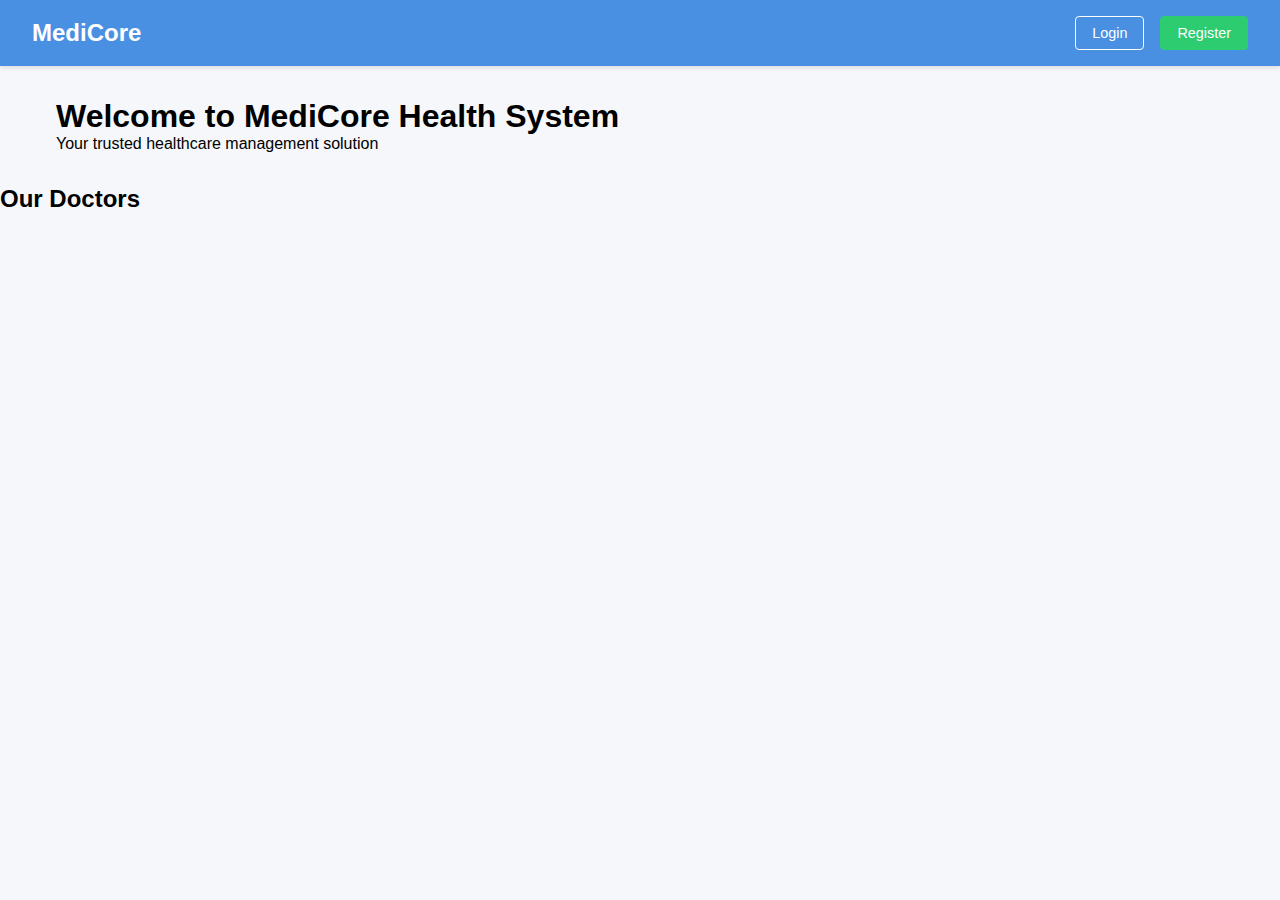
<file: index.html>
<!DOCTYPE html>
<html lang="en">
<head>
    <meta charset="UTF-8">
    <meta name="viewport" content="width=device-width, initial-scale=1.0">
    <link rel="stylesheet" href="./styles/style.css">
    <title>MediCore</title>
</head>
<body>
    <nav class="navbar">
        <div class="logo">MediCore</div>
        <div class="nav-buttons">
            <button id="loginBtn" class="btn">Login</button>
            <button id="registerBtn" class="btn primary">Register</button>
        </div>
    </nav>
    
    <div class="container">
        <h1>Welcome to MediCore Health System</h1>
        <p>Your trusted healthcare management solution</p>
    </div>
    <div class="doctors-container">
        <h2>Our Doctors</h2>
        <div id="doctorsList" class="doctor-cards"></div>
    </div>
    <div id="doctorDetails"></div>

    
    <script src="./localhost/env.js"></script>
    <script src="./scripts/index.js"></script>
    
</body>
</html>
</file>
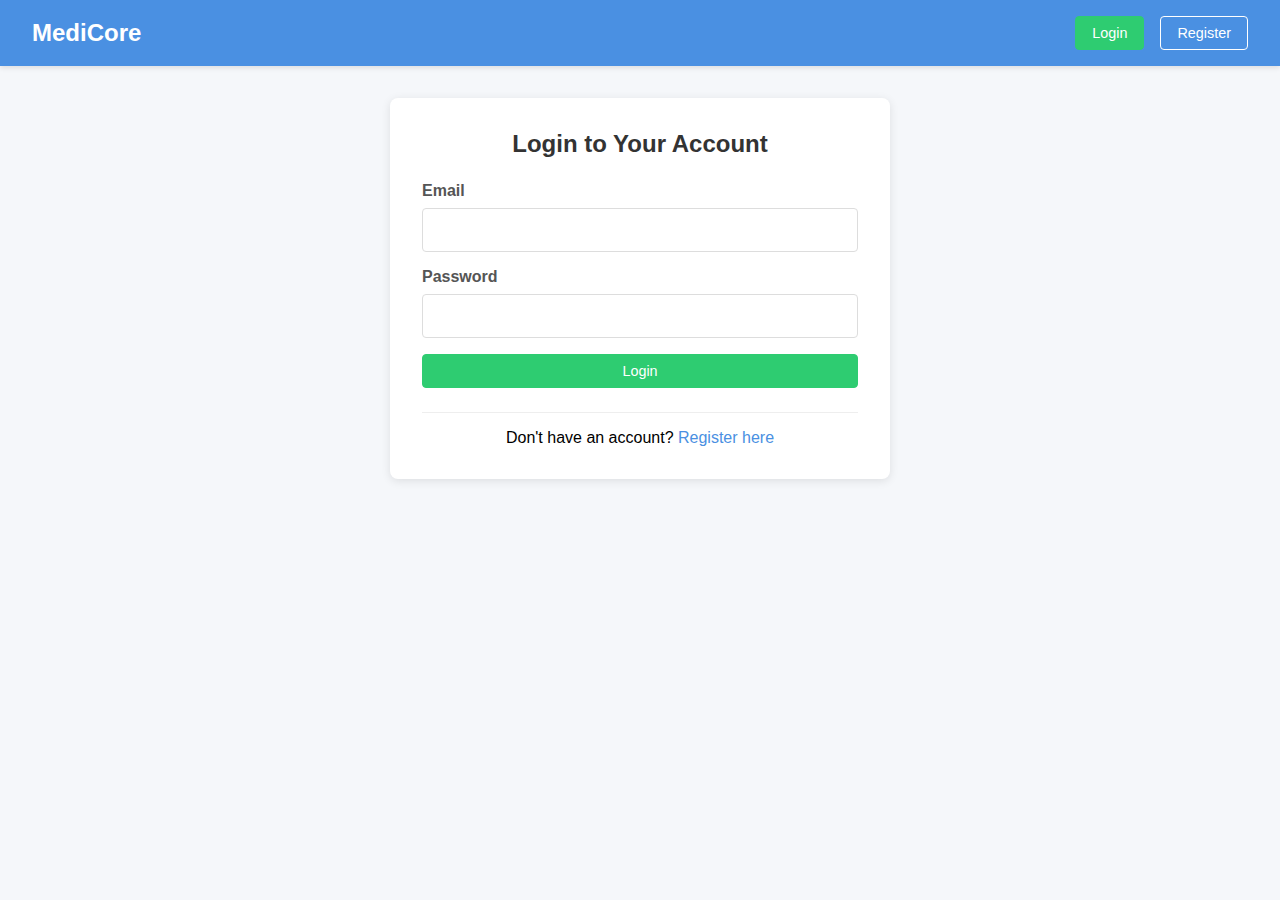
<file: pages/admin.html>
<!DOCTYPE html>
<html lang="en">
<head>
    <meta charset="UTF-8">
    <meta name="viewport" content="width=device-width, initial-scale=1.0">
    <link rel="stylesheet" href="../styles/style.css">
    <title>Admin Dashboard - MediCore</title>
</head>
<body>
    <nav class="navbar">
        <div class="logo">MediCore</div>
        <div class="nav-buttons">
            <span id="userWelcome" class="user-welcome">Welcome, Admin</span>
            <button id="logoutBtn" class="btn">Logout</button>
        </div>
    </nav>


    <script src="../localhost/env.js"></script>
    <script type="module" src="../scripts/admin.js"></script>
</body>
</html>
</file>
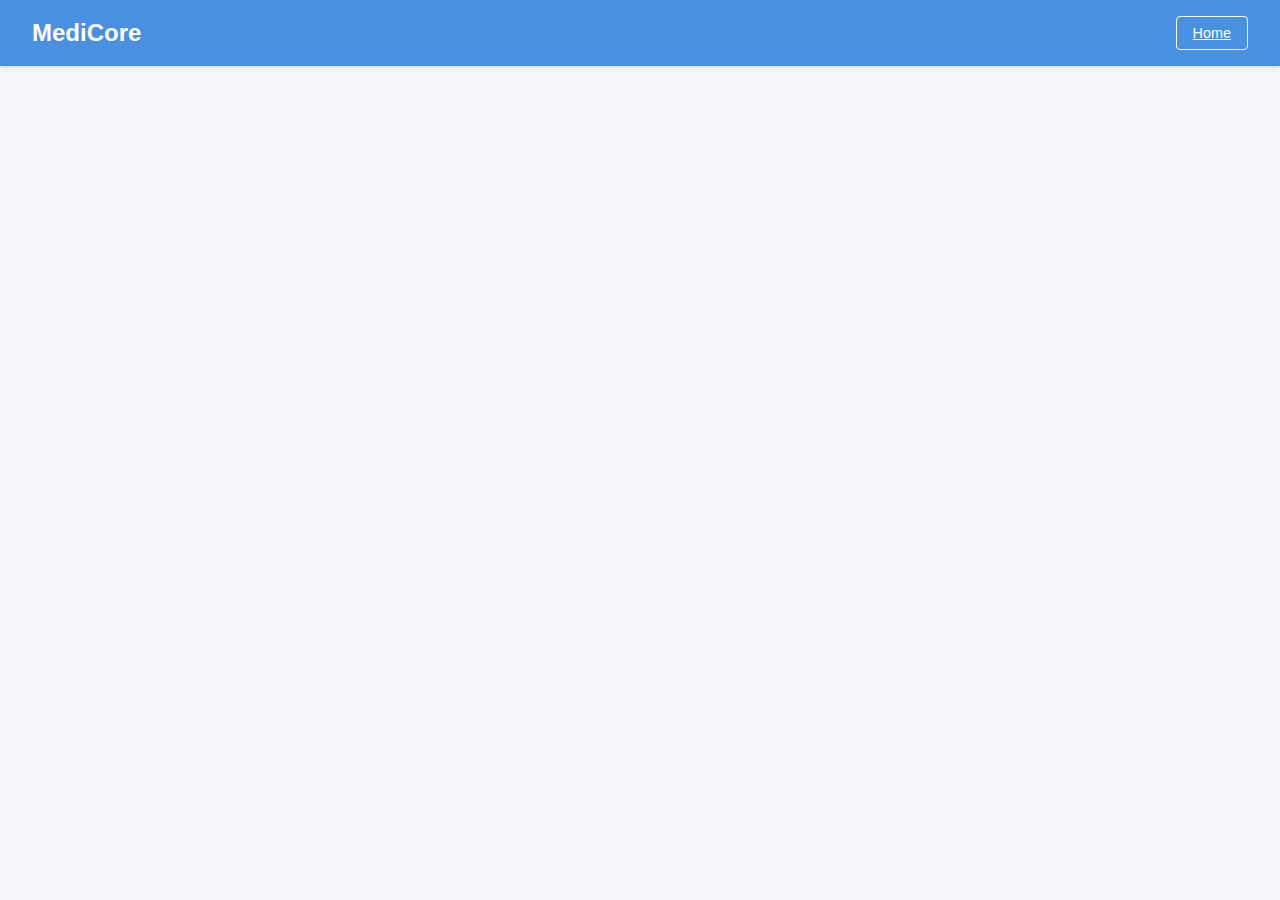
<file: pages/doctor.html>
<!-- ./pages/doctor.html -->
<!DOCTYPE html>
<html lang="en">
<head>
    <meta charset="UTF-8">
    <title>Doctor Details</title>
    <link rel="stylesheet" href="../styles/style.css">
</head>
<body>
    <nav class="navbar">
        <div class="logo">MediCore</div>
        <a href="../index.html" class="btn">Home</a>
    </nav>

    <div id="doctorDetails" class="container"></div>

    <script src="../localhost/env.js"></script>
    <script src="../scripts/doctor.js"></script>
</body>
</html>
</file>
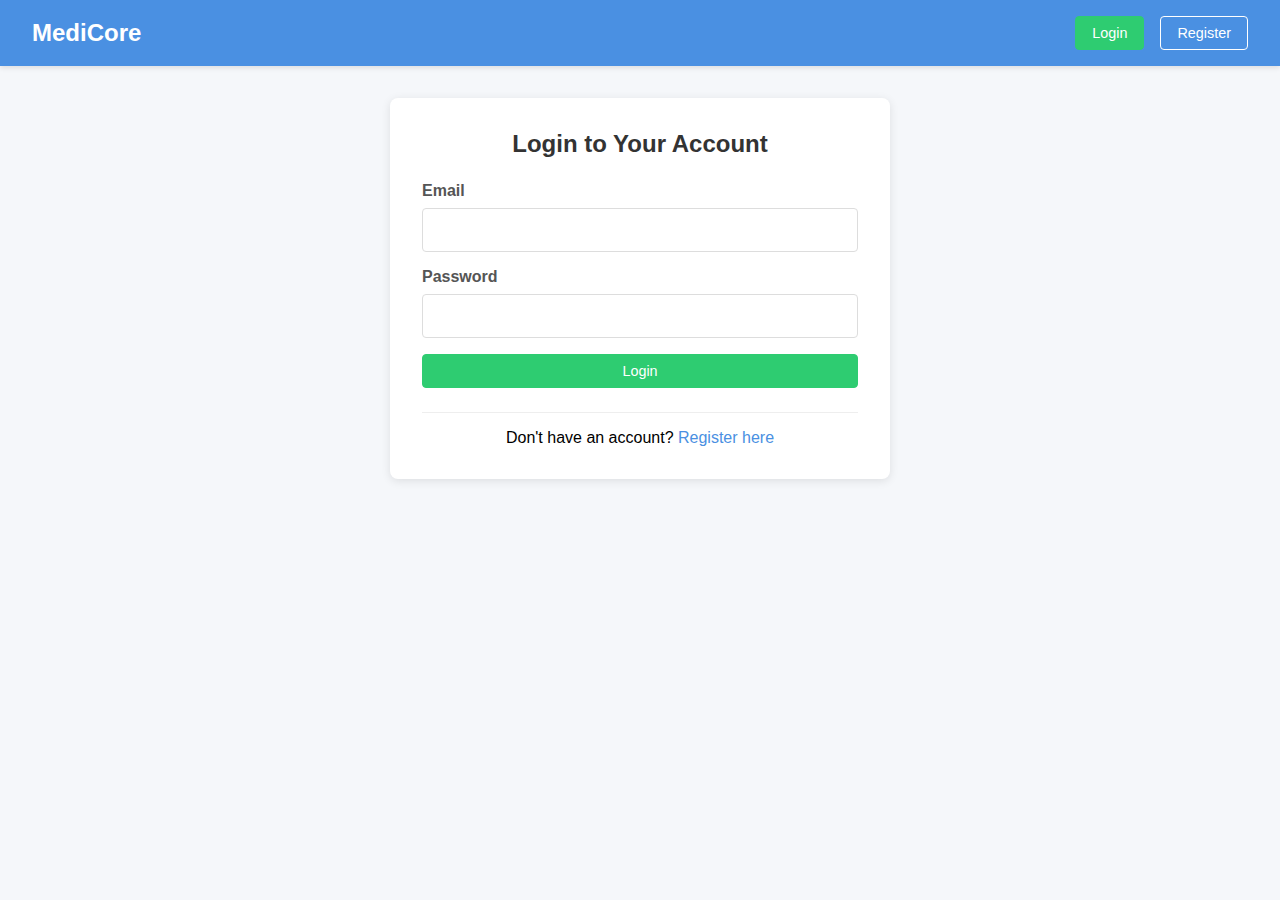
<file: pages/doctorpage.html>
<!DOCTYPE html>
<html lang="en">
<head>
    <meta charset="UTF-8">
    <meta name="viewport" content="width=device-width, initial-scale=1.0">
    <link rel="stylesheet" href="../styles/style.css">
    <title>Doctor Dashboard - MediCore</title>
</head>
<body>
    <nav class="navbar">
        <div class="logo">MediCore</div>
        <div class="nav-buttons">
            <span id="userWelcome" class="user-welcome">Welcome, Dr.</span>
            <button id="logoutBtn" class="btn">Logout</button>
        </div>
    </nav>
    
    <div class="container">
        <div class="dashboard-header">
            <h1>Doctor Dashboard</h1>
        </div>
        
        <div class="dashboard-cards">
            <div class="dashboard-card">
                <h3>My Patients</h3>
                <p>View and manage your assigned patients</p>
                <button class="btn primary">View Patients</button>
            </div>
            
            <div class="dashboard-card">
                <h3>Appointments</h3>
                <p>Check your upcoming appointments</p>
                <button class="btn primary">View Schedule</button>
            </div>
            
            <div class="dashboard-card">
                <h3>Medical Records</h3>
                <p>Access patient medical history</p>
                <button class="btn primary">Access Records</button>
            </div>
            
            <div class="dashboard-card">
                <h3>Prescriptions</h3>
                <p>Issue and manage prescriptions</p>
                <button class="btn primary">Manage Prescriptions</button>
            </div>
        </div>
        
        <div class="upcoming-appointments">
            <h2>Today's Appointments</h2>
            <div class="appointment-list">
                <div class="appointment-item">
                    <div class="appointment-time">09:00 AM</div>
                    <div class="appointment-details">
                        <strong>James Wilson</strong>
                        <span>Follow-up consultation</span>
                    </div>
                    <div class="appointment-actions">
                        <button class="btn small">View</button>
                        <button class="btn small primary">Start</button>
                    </div>
                </div>
                <div class="appointment-item">
                    <div class="appointment-time">10:30 AM</div>
                    <div class="appointment-details">
                        <strong>Emma Thompson</strong>
                        <span>Initial consultation</span>
                    </div>
                    <div class="appointment-actions">
                        <button class="btn small">View</button>
                        <button class="btn small primary">Start</button>
                    </div>
                </div>
                <div class="appointment-item">
                    <div class="appointment-time">02:15 PM</div>
                    <div class="appointment-details">
                        <strong>Robert Davis</strong>
                        <span>Test results review</span>
                    </div>
                    <div class="appointment-actions">
                        <button class="btn small">View</button>
                        <button class="btn small primary">Start</button>
                    </div>
                </div>
            </div>
        </div>
    </div>

    <script src="../localhost/env.js"></script>
    <script type="module" src="../scripts/doctorpage.js"></script>
</body>
</html>
</file>
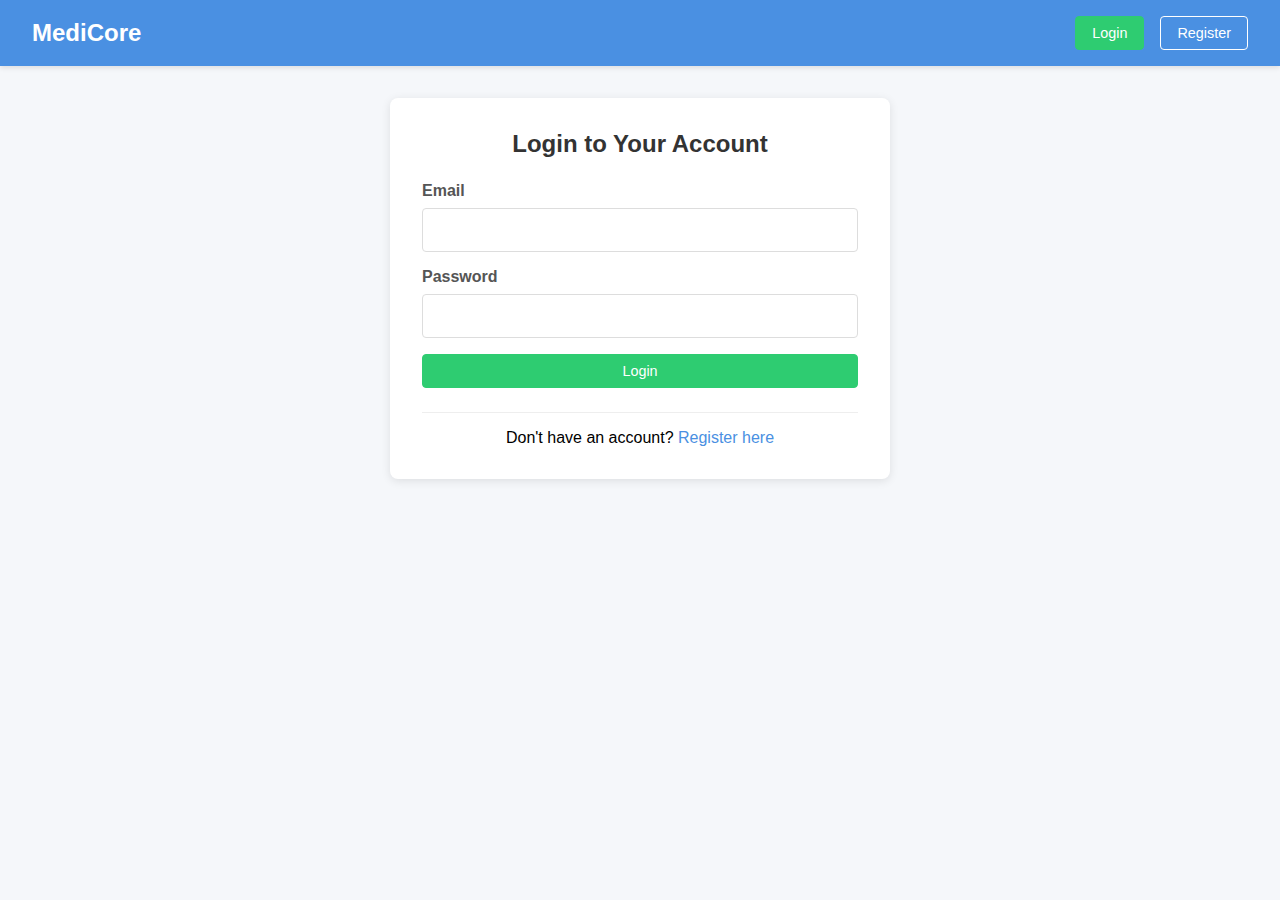
<file: pages/login.html>
<!DOCTYPE html>
<html lang="en">
<head>
    <meta charset="UTF-8">
    <meta name="viewport" content="width=device-width, initial-scale=1.0">
    <link rel="stylesheet" href="../styles/style.css">
    <title>Login - MediCore</title>
</head>
<body>
    <nav class="navbar">
        <div class="logo">MediCore</div>
        <div class="nav-buttons">
            <button id="loginBtn" class="btn primary">Login</button>
            <button id="registerBtn" class="btn">Register</button>
        </div>
    </nav>
    
    <div class="container">
        <div class="form-card">
            <h2>Login to Your Account</h2>
            <form id="loginForm">
                <div class="form-group">
                    <label for="email">Email</label>
                    <input type="email" id="email" name="email" required>
                </div>
                
                <div class="form-group">
                    <label for="password">Password</label>
                    <input type="password" id="password" name="password" required>
                </div>
                
                <button type="submit" class="btn primary full-width">Login</button>
            </form>
            <div id="messageContainer" class="message-container"></div>
            
            <div class="form-footer">
                <p>Don't have an account? <a href="./register.html">Register here</a></p>
            </div>
        </div>
    </div>

    <script src="../localhost/env.js"></script>
    <script type="module" src="../scripts/login.js"></script>
</body>
</html>
</file>
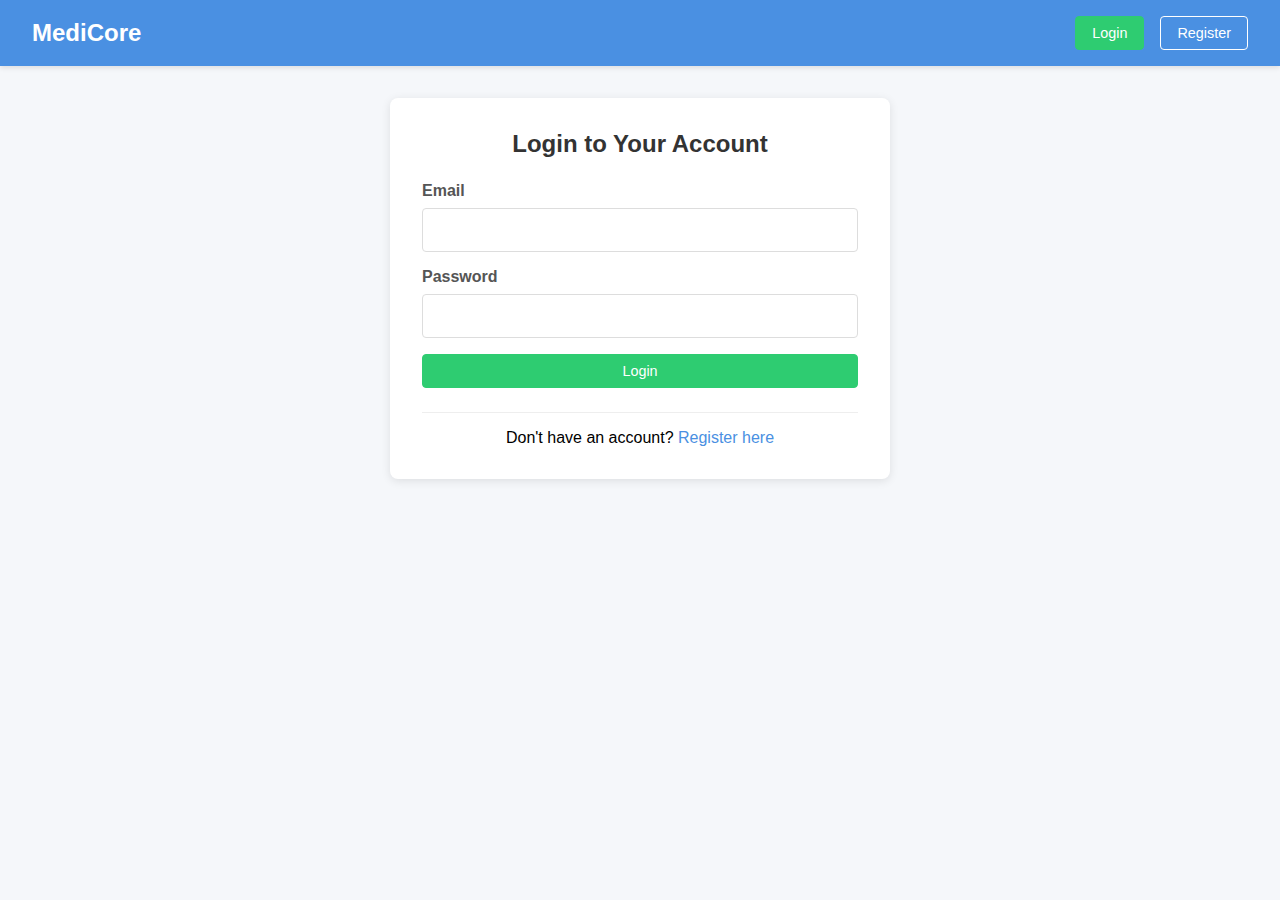
<file: pages/nurse.html>
<!DOCTYPE html>
<html lang="en">
<head>
    <meta charset="UTF-8">
    <meta name="viewport" content="width=device-width, initial-scale=1.0">
    <link rel="stylesheet" href="../styles/style.css">
    <title>Nurse Dashboard - MediCore</title>
</head>
<body>
    <nav class="navbar">
        <div class="logo">MediCore</div>
        <div class="nav-buttons">
            <span id="userWelcome" class="user-welcome">Welcome, Nurse</span>
            <button id="logoutBtn" class="btn">Logout</button>
        </div>
    </nav>
    
    <div class="container">
        <div class="dashboard-header">
            <h1>Nurse Dashboard</h1>
        </div>
        
        <div class="dashboard-cards">
            <div class="dashboard-card">
                <h3>Patient Care</h3>
                <p>Access patient care assignments</p>
                <button class="btn primary">View Patients</button>
            </div>
            
            <div class="dashboard-card">
                <h3>Vitals & Monitoring</h3>
                <p>Record and monitor patient vitals</p>
                <button class="btn primary">Record Vitals</button>
            </div>
            
            <div class="dashboard-card">
                <h3>Medication Administration</h3>
                <p>Track and administer medications</p>
                <button class="btn primary">Medication Log</button>
            </div>
            
            <div class="dashboard-card">
                <h3>Patient Documentation</h3>
                <p>Update and review patient notes</p>
                <button class="btn primary">Documentation</button>
            </div>
        </div>
        
        <div class="current-tasks">
            <h2>Current Tasks</h2>
            <div class="task-list">
                <div class="task-item">
                    <div class="task-priority high">High</div>
                    <div class="task-details">
                        <strong>Room 203</strong>
                        <span>Michael Brown - Pain medication due at 11:30 AM</span>
                    </div>
                    <div class="task-actions">
                        <button class="btn small primary">Complete</button>
                    </div>
                </div>
                <div class="task-item">
                    <div class="task-priority medium">Medium</div>
                    <div class="task-details">
                        <strong>Room 215</strong>
                        <span>Lisa Garcia - Vital signs check</span>
                    </div>
                    <div class="task-actions">
                        <button class="btn small primary">Complete</button>
                    </div>
                </div>
                <div class="task-item">
                    <div class="task-priority low">Low</div>
                    <div class="task-details">
                        <strong>Room 210</strong>
                        <span>John Smith - Discharge preparation</span>
                    </div>
                    <div class="task-actions">
                        <button class="btn small primary">Complete</button>
                    </div>
                </div>
            </div>
        </div>
        
        <div class="department-status">
            <h2>Department Status</h2>
            <div class="status-overview">
                <div class="status-item">
                    <div class="status-label">Occupied Beds</div>
                    <div class="status-value">18/25</div>
                </div>
                <div class="status-item">
                    <div class="status-label">Critical Patients</div>
                    <div class="status-value">3</div>
                </div>
                <div class="status-item">
                    <div class="status-label">Pending Admissions</div>
                    <div class="status-value">2</div>
                </div>
                <div class="status-item">
                    <div class="status-label">Staff On Duty</div>
                    <div class="status-value">8</div>
                </div>
            </div>
        </div>
    </div>

    <script src="../localhost/env.js"></script>
    <script type="module" src="../scripts/nurse.js"></script>
</body>
</html>
</file>
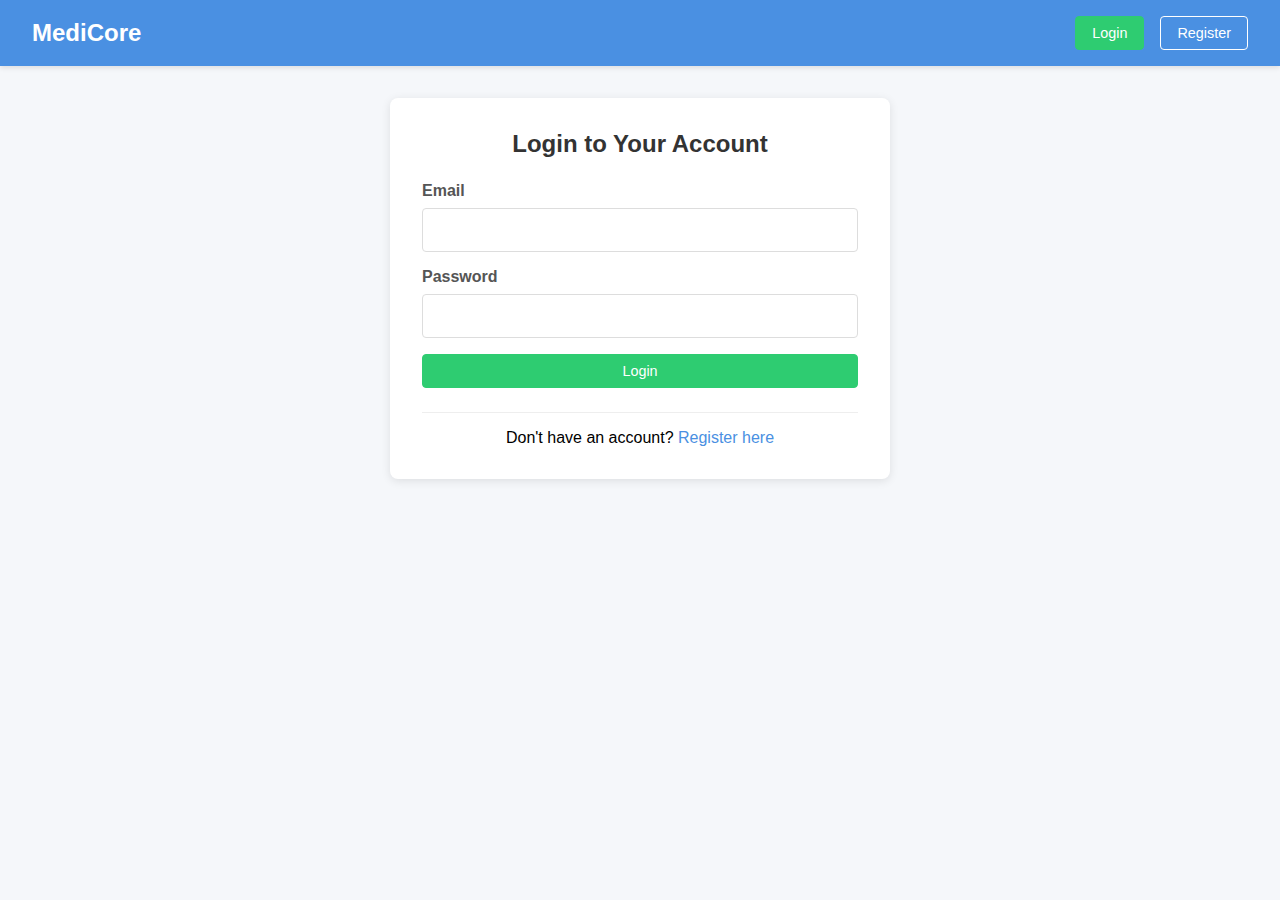
<file: pages/patient.html>
<!DOCTYPE html>
<html lang="en">
<head>
    <meta charset="UTF-8">
    <meta name="viewport" content="width=device-width, initial-scale=1.0">
    <link rel="stylesheet" href="../styles/style.css">
    <title>Patient Portal - MediCore</title>
</head>
<body>
    <nav class="navbar">
        <div class="logo">MediCore</div>
        <div class="nav-buttons">
            <span id="userWelcome" class="user-welcome">Welcome</span>
            <button id="logoutBtn" class="btn">Logout</button>
        </div>
    </nav>
    
    

    <script src="../localhost/env.js"></script>
    <script type="module" src="../scripts/patient.js"></script>
</body>
</html>
</file>
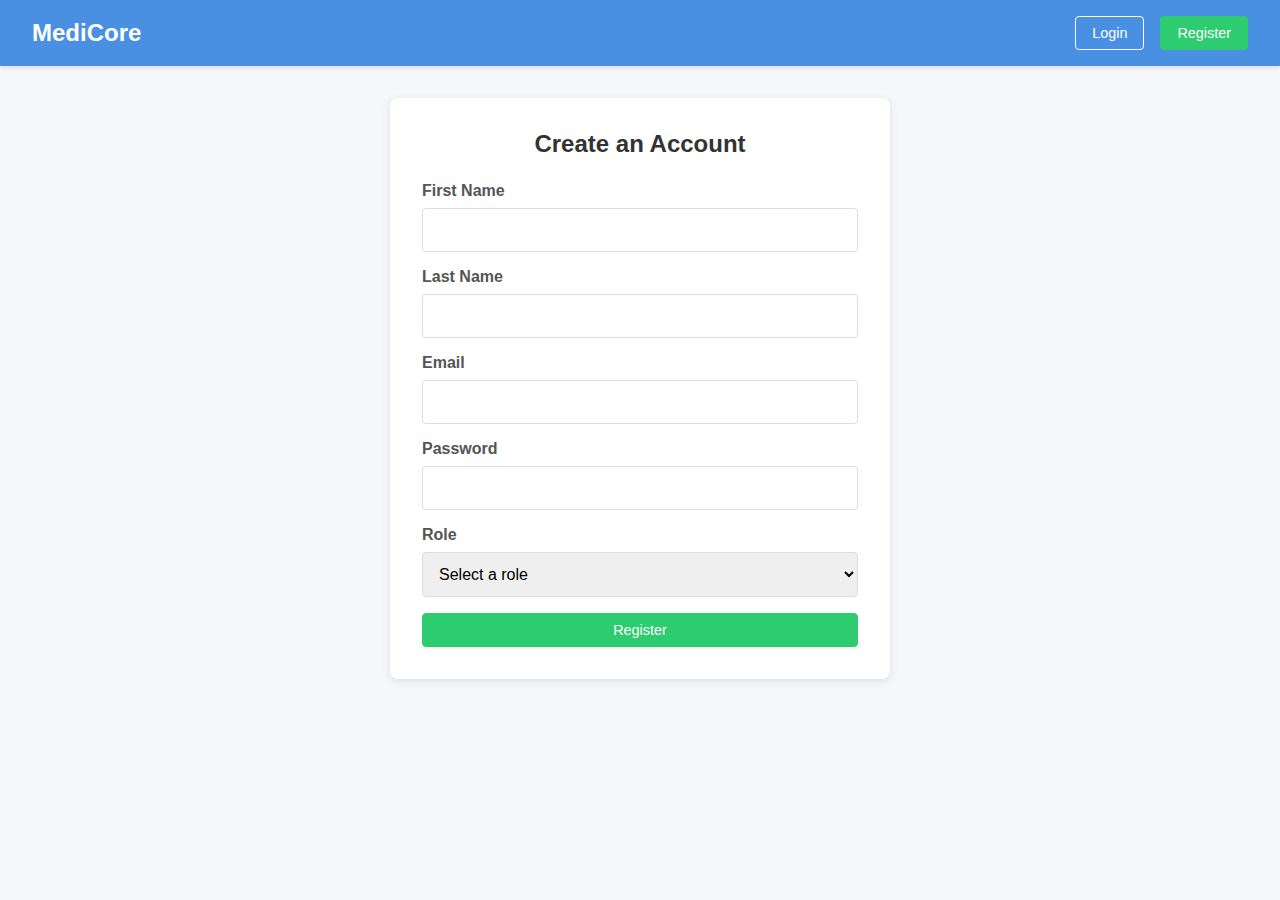
<file: pages/register.html>
<!DOCTYPE html>
<html lang="en">
<head>
    <meta charset="UTF-8">
    <meta name="viewport" content="width=device-width, initial-scale=1.0">
    <link rel="stylesheet" href="../styles/style.css">
    <title>Register - MediCore</title>
</head>
<body>
    <nav class="navbar">
        <div class="logo">MediCore</div>
        <div class="nav-buttons">
            <button id="loginBtn" class="btn">Login</button>
            <button id="registerBtn" class="btn primary">Register</button>
        </div>
    </nav>
    
    <div class="container">
        <div class="form-card">
            <h2>Create an Account</h2>
            <form id="registerForm">
                <div class="form-group">
                    <label for="firstName">First Name</label>
                    <input type="text" id="firstName" name="firstName" required>
                </div>
                
                <div class="form-group">
                    <label for="lastName">Last Name</label>
                    <input type="text" id="lastName" name="lastName" required>
                </div>
                
                <div class="form-group">
                    <label for="email">Email</label>
                    <input type="email" id="email" name="email" required>
                </div>
                
                <div class="form-group">
                    <label for="password">Password</label>
                    <input type="password" id="password" name="password" required>
                </div>
                
                <div class="form-group">
                    <label for="role">Role</label>
                    <select id="role" name="role" required>
                        <option value="" disabled selected>Select a role</option>
                        <option value="admin">Admin</option>
                        <option value="patient">Patient</option>
                        <option value="doctor">Doctor</option>
                        <option value="nurse">Nurse</option>
                    </select>
                </div>
                
                <button type="submit" class="btn primary full-width">Register</button>
            </form>
            <div id="messageContainer" class="message-container"></div>
        </div>
    </div>
    
    <script src="../localhost/env.js"></script>
    <script src="../scripts/register.js"></script>
</body>
</html>
</file>
<file: styles/style.css>
/* Global Styles */
* {
    margin: 0;
    padding: 0;
    box-sizing: border-box;
    font-family: 'Arial', sans-serif;
}

body {
    background-color: #f5f7fa;
    min-height: 100vh;
}

.container {
    max-width: 1200px;
    margin: 2rem auto;
    padding: 0 1rem;
}

/* Navbar Styles */
.navbar {
    display: flex;
    justify-content: space-between;
    align-items: center;
    padding: 1rem 2rem;
    background-color: #4a90e2;
    color: white;
    box-shadow: 0 2px 5px rgba(0,0,0,0.1);
}

.logo {
    font-size: 1.5rem;
    font-weight: bold;
}

.nav-buttons {
    display: flex;
    gap: 1rem;
}

/* Button Styles */
.btn {
    padding: 0.5rem 1rem;
    cursor: pointer;
    border: none;
    border-radius: 4px;
    font-size: 0.9rem;
    transition: all 0.3s ease;
    background-color: transparent;
    color: white;
    border: 1px solid white;
}

.btn:hover {
    background-color: rgba(255, 255, 255, 0.1);
}

.btn.primary {
    background-color: #2ecc71;
    border: 1px solid #2ecc71;
    color: white;
}

.btn.primary:hover {
    background-color: #27ae60;
    border-color: #27ae60;
}

.full-width {
    width: 100%;
}

/* Form Styles */
.form-card {
    background-color: white;
    border-radius: 8px;
    box-shadow: 0 2px 10px rgba(0,0,0,0.1);
    padding: 2rem;
    max-width: 500px;
    margin: 2rem auto;
}

.form-card h2 {
    margin-bottom: 1.5rem;
    color: #333;
    text-align: center;
}

.form-group {
    margin-bottom: 1rem;
}

label {
    display: block;
    margin-bottom: 0.5rem;
    font-weight: bold;
    color: #555;
}

input, select {
    width: 100%;
    padding: 0.75rem;
    border: 1px solid #ddd;
    border-radius: 4px;
    font-size: 1rem;
}

input:focus, select:focus {
    outline: none;
    border-color: #4a90e2;
    box-shadow: 0 0 0 2px rgba(74, 144, 226, 0.2);
}

/* Message Container */
.message-container {
    margin-top: 1rem;
    padding: 0.75rem;
    border-radius: 4px;
    display: none;
}

.message-container.success {
    display: block;
    background-color: #d4edda;
    color: #155724;
    border: 1px solid #c3e6cb;
}

.message-container.error {
    display: block;
    background-color: #f8d7da;
    color: #721c24;
    border: 1px solid #f5c6cb;
}

.message-container.warning {
    display: block;
    background-color: #fff3cd;
    color: #856404;
    border: 1px solid #ffeeba;
}

/* Verification Form Styles */
.verification-container {
    background-color: white;
    border-radius: 8px;
    box-shadow: 0 2px 10px rgba(0,0,0,0.1);
    padding: 2rem;
    max-width: 500px;
    margin: 2rem auto;
}

.verification-container h3 {
    margin-bottom: 1rem;
    color: #333;
    text-align: center;
}

.verification-container p {
    margin-bottom: 1rem;
    text-align: center;
}

.expiry-note {
    font-size: 0.9rem;
    color: #dc3545;
    font-weight: bold;
}

.timer {
    margin: 1rem 0;
    text-align: center;
    color: #6c757d;
    font-size: 0.9rem;
}

#countdown {
    font-weight: bold;
    color: #dc3545;
}

.btn.text-only {
    background: none;
    border: none;
    color: #4a90e2;
    text-decoration: underline;
    padding: 0;
    margin: 0 auto;
    display: block;
    text-align: center;
}

.btn.text-only:hover {
    color: #2a6496;
    text-decoration: none;
}

.message-container.info {
    display: block;
    background-color: #d1ecf1;
    color: #0c5460;
    border: 1px solid #bee5eb;
}

/* Form Footer */
.form-footer {
    margin-top: 1.5rem;
    text-align: center;
    border-top: 1px solid #eee;
    padding-top: 1rem;
}

.form-footer a {
    color: #4a90e2;
    text-decoration: none;
}

.form-footer a:hover {
    text-decoration: underline;
}




.doctor-cards {
    display: grid;
    grid-template-columns: repeat(auto-fit, minmax(260px, 1fr));
    gap: 24px;
    padding: 20px;
}

.doctor-card {
    background: #ffffff;
    border-radius: 16px;
    box-shadow: 0 6px 20px rgba(0, 0, 0, 0.08);
    transition: transform 0.3s ease, box-shadow 0.3s ease;
    overflow: hidden;
}

.doctor-card:hover {
    transform: translateY(-6px);
    box-shadow: 0 12px 24px rgba(0, 0, 0, 0.12);
}

.doctor-card-inner {
    display: flex;
    flex-direction: column;
    align-items: center;
    padding: 20px;
}

.doctor-image {
    width: 120px;
    height: 120px;
    object-fit: cover;
    border-radius: 50%;
    border: 4px solid #3498db;
    margin-bottom: 16px;
}

.doctor-details {
    text-align: center;
}

.doctor-details h3 {
    margin: 0;
    font-size: 1.25rem;
    color: #2c3e50;
}

.specialty {
    color: #7f8c8d;
    font-size: 0.95rem;
    margin: 8px 0;
}

.view-profile {
    display: inline-block;
    margin-top: 10px;
    padding: 8px 16px;
    background-color: #3498db;
    color: white;
    text-decoration: none;
    border-radius: 8px;
    font-weight: 500;
    transition: background-color 0.3s;
}

.view-profile:hover {
    background-color: #2980b9;
}


.doctor-profile-card {
    display: flex;
    flex-wrap: wrap;
    background: white;
    border-radius: 1rem;
    box-shadow: 0 4px 20px rgba(0,0,0,0.1);
    max-width: 900px;
    margin: 2rem auto;
    overflow: hidden;
    font-family: 'Segoe UI', sans-serif;
}

.profile-img-box {
    flex: 1 1 300px;
    background-color: #f0f0f0;
}

.profile-img-box img {
    width: 100%;
    height: 100%;
    object-fit: cover;
}

.profile-info {
    flex: 2 1 400px;
    padding: 2rem;
}

.profile-info h2 {
    margin-bottom: 1rem;
    color: #2c3e50;
}

.profile-info p {
    margin: 0.5rem 0;
    color: #444;
    font-size: 1rem;
}

.profile-info i {
    margin-right: 0.5rem;
    color: #3498db;
}
</file>
